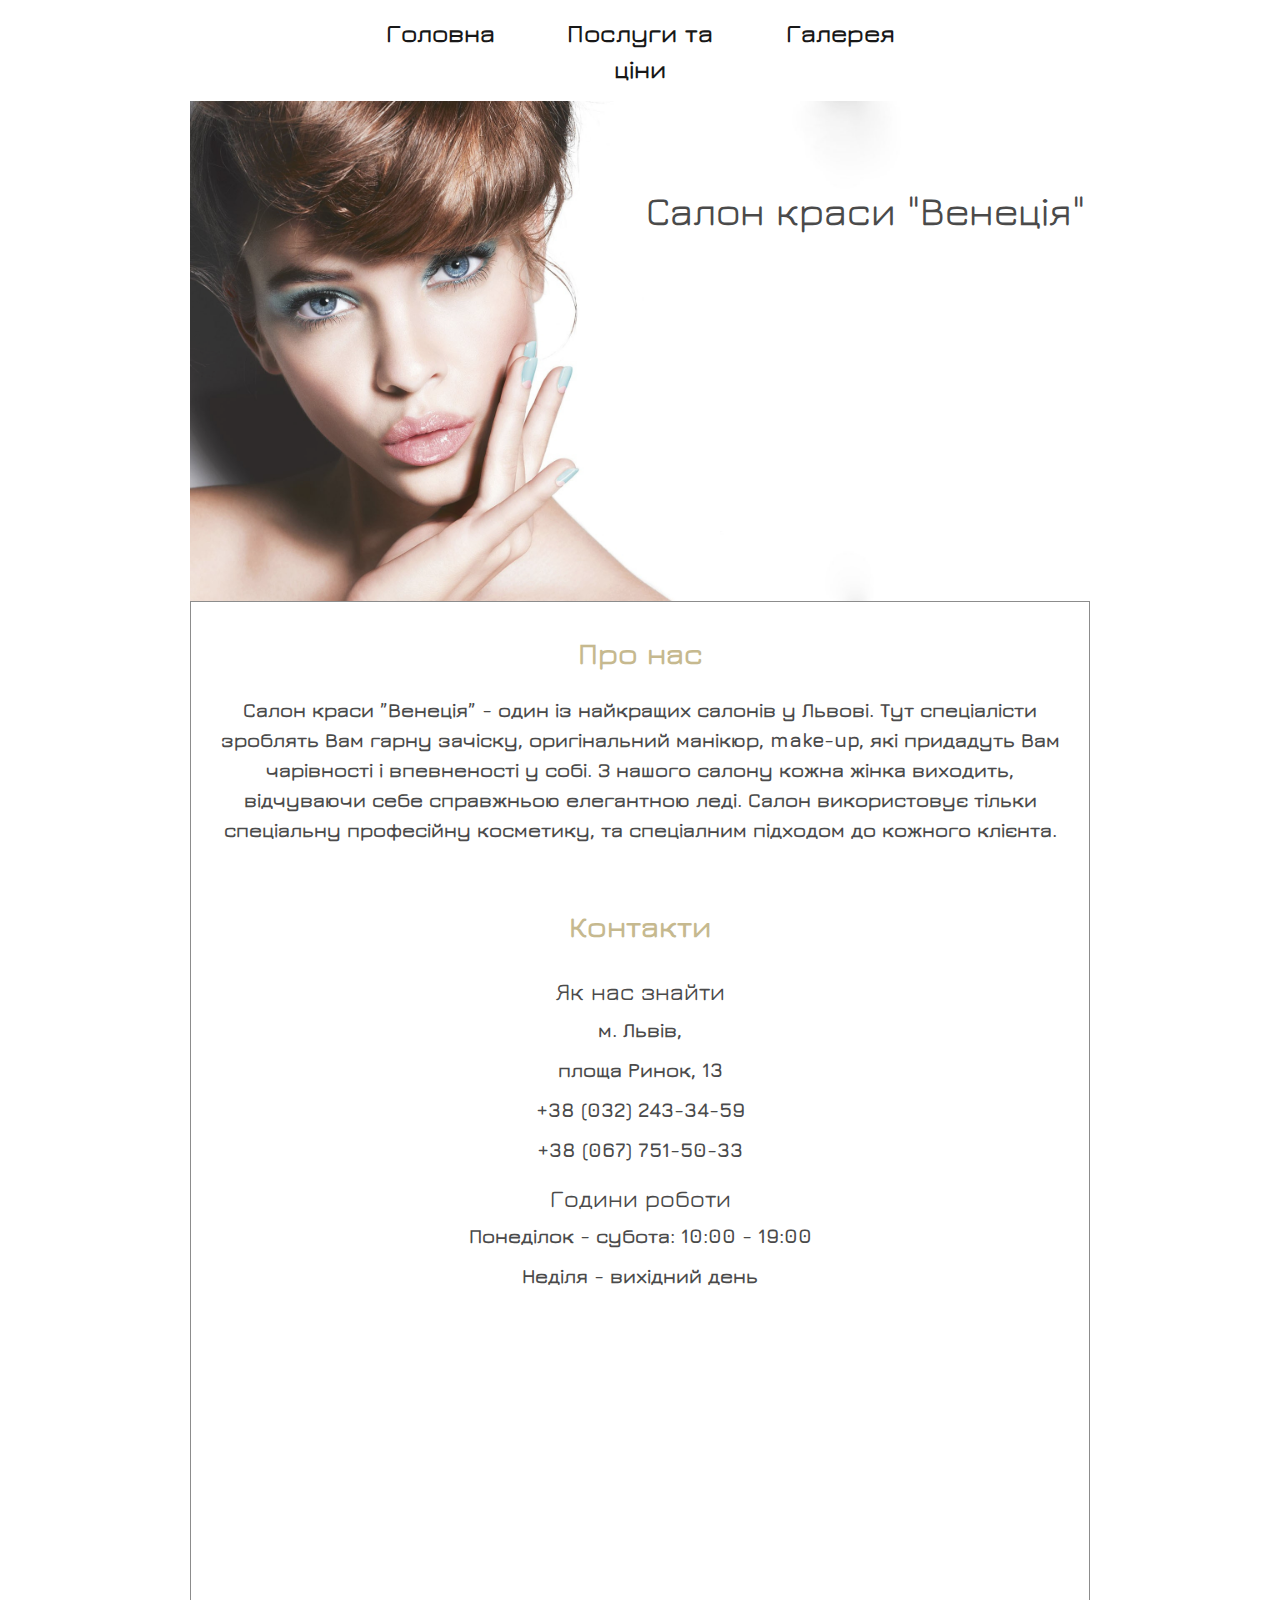
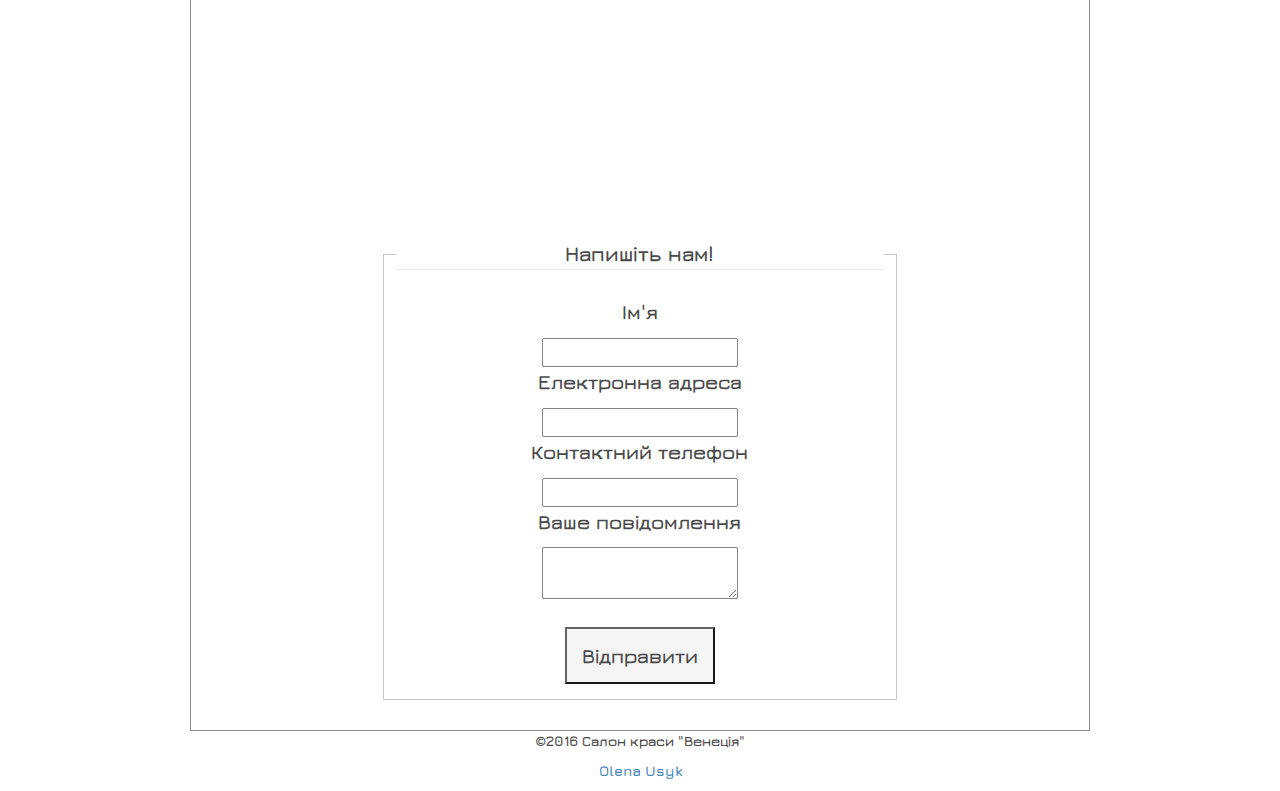
<file: index.html>
<!doctype html>
<html lang="uk">
    <head>
        <meta charset="UTF-8">
        <meta name="viewport" content="width=device-width, initial-scale=1.0">
        <title>Салон краси "Венеція"</title>
        <link rel="stylesheet" href="https://maxcdn.bootstrapcdn.com/bootstrap/3.3.7/css/bootstrap.min.css">
        <link rel="stylesheet" href="css/normalize.css" type="text/css" /> 
        <link rel="stylesheet" type="text/css" href="css/style.css">
        <link rel="stylesheet" href="css/main.css" type="text/css" />
        <link href="https://fonts.googleapis.com/css?family=Jura" rel="stylesheet"/>
    </head>
    <body class="wrapper">
            <header class="mainheader">
                <nav class="header_nav">
                    <ul class="clearfix">
                        <li><a class="menu" href="#index.html">Головна</a></li>
                        <li><a class="menu" id="#price" href="price.html">Послуги та ціни</a></li>
                        <li><a class="menu" href="#gallery.html">Галерея</a></li>
                    </ul>
                </nav>
                <div id="logo" class="clearfix">
                    <div class="logo">
                        <h1>Салон краси "Венеція"</h1></div>
                    <div class="logo_pic">
                        <img src="images/logo.jpg" class="img-responsive" alt="logo" width="800"></div>              
                </div>
            </header>
                <main>
                    <div class="main_section">
                        <h2>Про нас</h2>
                            <p>Салон краси ”Венеція” - один із найкращих салонів у Львові. 
                Тут спеціалісти зроблять Вам гарну зачіску, оригінальний манікюр, make-up, які придадуть Вам чарівності і впевненості у собі. 
                З нашого салону кожна жінка виходить, відчуваючи себе справжньою елегантною леді.
                Салон використовує тільки спеціальну професійну косметику, та спеціалним підходом до кожного клієнта.</p>
                    <div class="address_shedule">
                        <h2>Контакти</h2>
                            <h3>Як нас знайти</h3>
                                <p> м. Львів,</p>
                                <p>площа Ринок, 13 </p>
                                <p>+38 (032) 243-34-59 </p>
                                <p>+38 (067) 751-50-33</p>
                            <h3>Години роботи</h3>
                                <p>Понеділок - субота: 10:00 - 19:00</p>
                                <p>Неділя - вихідний день</p>
                            <div class="map-responsive">
                                    <iframe src="https://www.google.com/maps/embed?pb=!1m18!1m12!1m3!1d2573.0590042703247!2d24.029386715844332!3d49.841348838945535!2m3!1f0!2f0!3f0!3m2!1i1024!2i768!4f13.1!3m3!1m2!1s0x0%3A0x7b418d15777835ae!2z0KnQvtGB0Ywg0YbRltC60LDQstC1!5e0!3m2!1suk!2sua!4v1476530481784" 
                                width="600" height="450" frameborder="0" style="border:0" allowfullscreen></iframe>
                                </div>
                        </div>
                        <div class="form">
                        <form>
                            <fieldset class="fieldset">
                                <legend>Напишіть нам!</legend>
                                    <p>Ім'я</p>
                                        <input type="text" id="name" required/><br>
                                    <p>Електронна адреса</p>
                                        <input type="email" id="email" required/><br>
                                    <p>Контактний телефон</p>
                                        <input type="tel" id="telephone" required/><br>
                                    <p>Ваше повідомлення</p>
                                        <textarea name="message" id="message"></textarea>
                                        <br>
                                        <input type="submit" value="Відправити" id="send" class="grow"/><br>
                            </fieldset>
                        </form>
                    </div>
                </div>
        </main>
            <footer>
                    <p>©2016 Салон краси "Венеція"</p>
                    <p><a href="https://www.facebook.com/olena.zhdan">Olena Usyk</a></p>
            </footer>
        </div>
        <script src="https://ajax.googleapis.com/ajax/libs/jquery/1.12.4/jquery.min.js"></script>
        <script src="https://maxcdn.bootstrapcdn.com/bootstrap/3.3.7/js/bootstrap.min.js"></script>
        <script type="text/javascript" src="javascript/form.js"></script>
    </body>
</html>
</file>
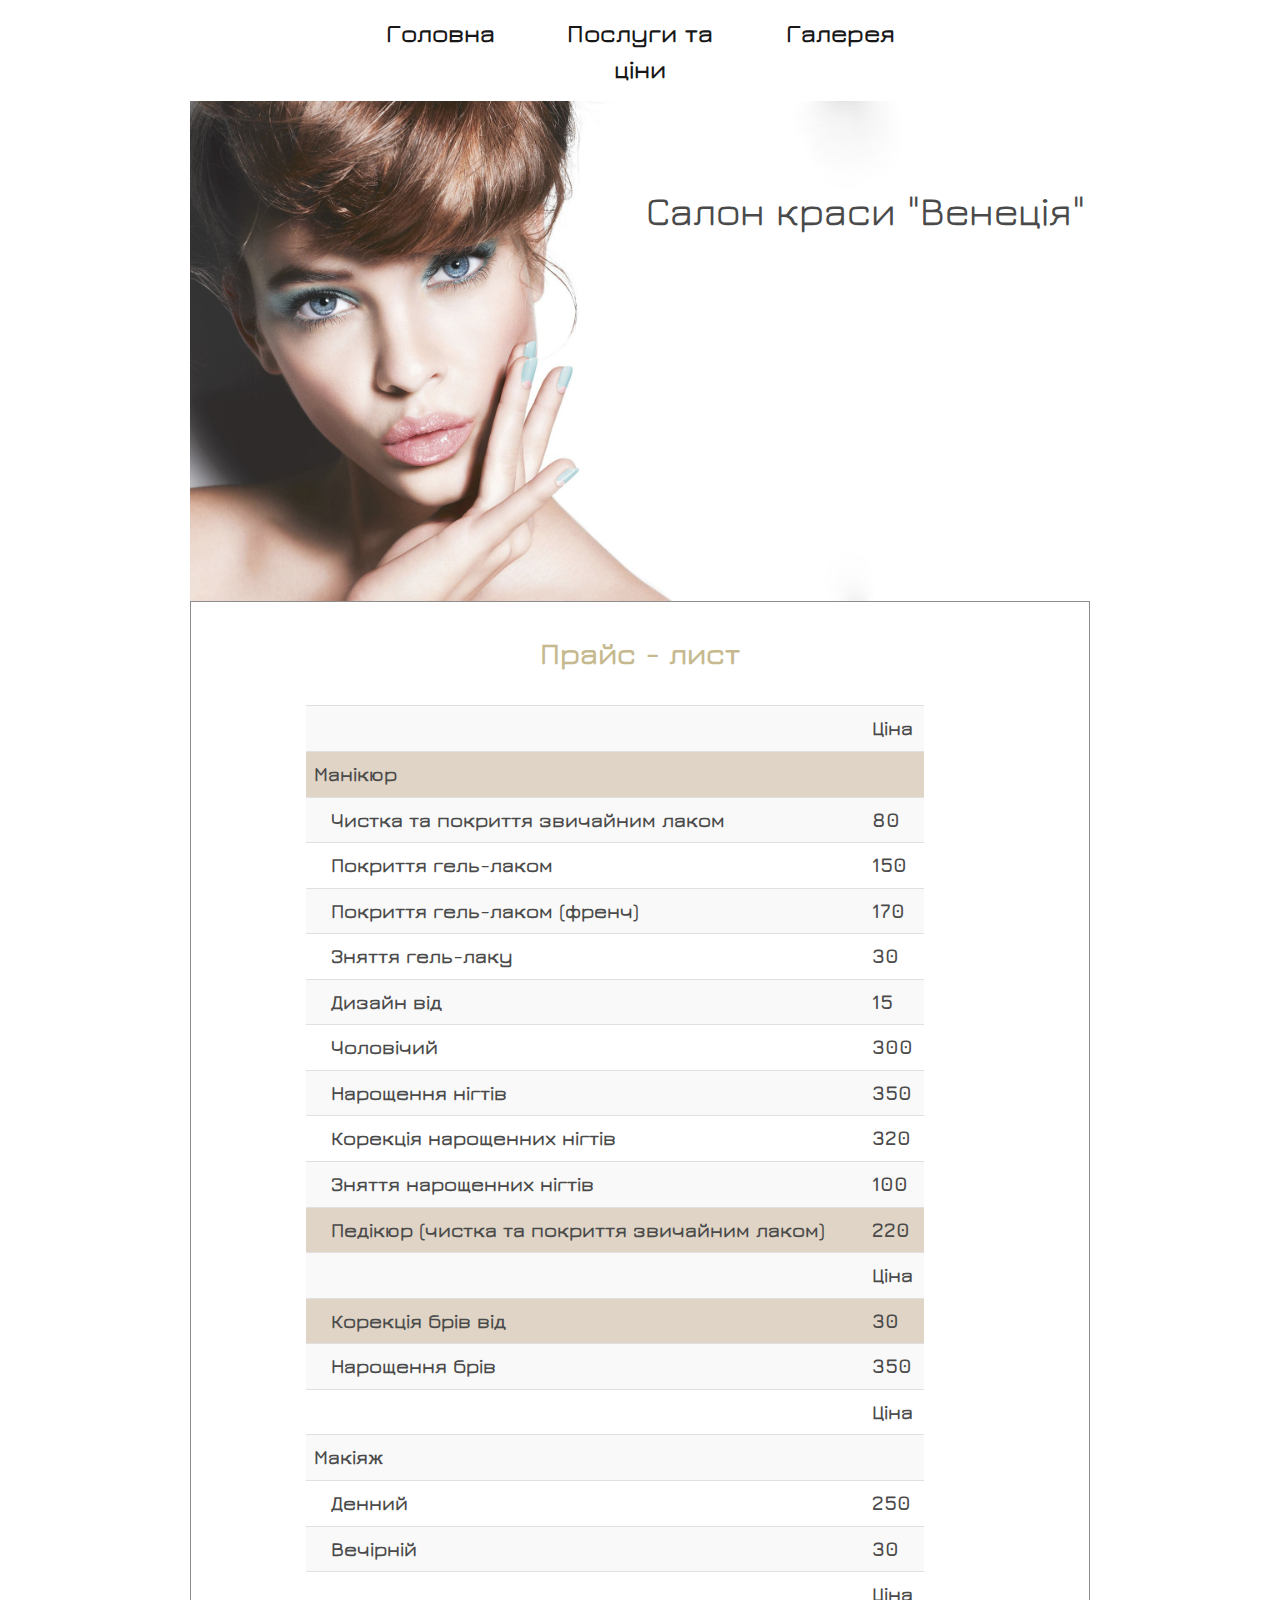
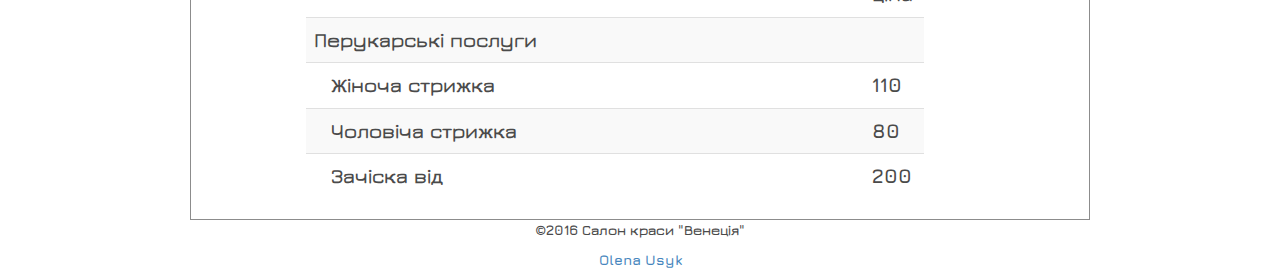
<file: price.html>
<!doctype html>
<html lang="uk">
    <head>
        <meta charset="UTF-8">
        <title>Салон краси "Венеція"</title>
        <link rel="stylesheet" href="https://maxcdn.bootstrapcdn.com/bootstrap/3.3.7/css/bootstrap.min.css">
        <meta name="viewport" content="width=device-width, initial-scale=1.0">
        <link rel="stylesheet" href="css/normalize.css" type="text/css" /> 
        <link rel="stylesheet" type="text/css" href="css/style.css">
        <link rel="stylesheet" href="css/price/price.css" type="text/css" />
        <link href="https://fonts.googleapis.com/css?family=Jura" rel="stylesheet"/>
    </head>
    <body>
        <div class="wrapper">
            <header class="mainheader">
                <nav class="header_nav">
                    <ul class="clearfix">
                        <li><a class="menu" href="index.html">Головна</a></li>
                        <li><a class="menu" id="price" href="price.html">Послуги та ціни</a></li>
                        <li><a class="menu" href="gallery.html">Галерея</a></li>
                    </ul>
                </nav>
                <div id="logo" class="clearfix">
                    <div class="logo">
                        <h1>Салон краси "Венеція"</h1></div>
                    <div class="logo_pic">
                        <img src="images/logo.jpg" class="img-responsive" alt="logo" width="800"></div>                 
                </div>
            </header>
        <main>
        	<div class="price">
        		<h2>Прайс - лист</h2>
        		    <div class="container col-md-10 col-sm-3 col-lg-10">
        		        <div class="wrapper_service">
        	            <table class="table table-striped">
        	               <tr>
        	                   <td></td>
        	                   <td></td>
        	                   <td>Ціна</td>
        	               </tr>
        	               <tr class="service">
        	                   <td colspan="3">Манікюр</td>
           	               </tr>
        	               <tr>
        	                   <td></td>
        	                   <td>Чистка та покриття звичайним лаком</td>
        	                   <td>80</td>
        	               </tr>
        	               <tr>
        	                   <td></td>
        	                   <td>Покриття гель-лаком</td>
        	                   <td>150</td>
        	               </tr>
        	               <tr>
        	                   <td></td>
        	                   <td>Покриття гель-лаком (френч)</td>
        	                   <td>170</td>
        	               </tr>
        	               <tr>
        	                   <td></td>
        	                   <td>Зняття гель-лаку</td>
        	                   <td>30</td>
        	               </tr>
        	               <tr>
        	                   <td></td>
        	                   <td>Дизайн від</td>
        	                   <td>15</td>
        	               </tr>
        	               <tr>
        	                   <td></td>
        	                   <td>Чоловічий</td>
        	                   <td>300</td>
        	               </tr>
        	               <tr class="service">
        	                   <td></td>
        	                   <td>Нарощення нігтів</td>
        	                   <td>350</td>
        	               </tr>
        	               <tr>
        	                   <td></td>
        	                   <td>Корекція нарощенних нігтів</td>
        	                   <td>320</td>
        	               </tr>
        	               <tr>
        	                   <td></td>
        	                   <td>Зняття нарощенних нігтів</td>
        	                   <td>100</td>
        	               </tr>
        	                 <tr class="service">
        	                   <td></td>
        	                   <td>Педікюр (чистка та покриття звичайним лаком)</td>
        	                   <td>220</td>
        	               </tr>
        	               <tr>
        	                   <td></td>
        	                   <td></td>
        	                   <td>Ціна</td>
        	               </tr>
        	               <tr class="service">
        	                   <td></td>
        	                   <td>Корекція брів від</td>
        	                   <td>30</td>
        	               </tr>
        	               <tr class="service">
        	                   <td></td>
        	                   <td>Нарощення брів</td>
        	                   <td>350</td>
        	               </tr>
        	               <tr>
        	                   <td></td>
        	                   <td></td>
        	                   <td>Ціна</td>
        	               </tr>
        	                <tr class="service">
        	                   <td colspan="3">Макіяж</td>
           	               </tr>
        	               <tr>
        	                   <td></td>
        	                   <td>Денний</td>
        	                   <td>250</td>
        	               </tr>
        	               <tr>
        	                   <td></td>
        	                   <td>Вечірній</td>
        	                   <td>30</td>
        	               </tr>
        	               <tr>
        	                   <td></td>
        	                   <td></td>
        	                   <td>Ціна</td>
        	               </tr>
        	               <tr class="service">
        	                   <td colspan="3">Перукарські послуги</td>
           	               </tr>
           	               <tr>
        	                   <td></td>
        	                   <td>Жіноча стрижка</td>
        	                   <td>110</td>
        	               </tr>
        	               <tr>
        	                   <td></td>
        	                   <td>Чоловіча стрижка</td>
        	                   <td>80</td>
        	               </tr>
        	                <tr>
        	                   <td></td>
        	                   <td>Зачіска від</td>
        	                   <td>200</td>
        	               </tr>
        	       </table>
        	       </div>
        	       </div>
        	   </div>
            </main>
        <footer>
                    <p>©2016 Салон краси "Венеція"</p>
                    <p><a href="https://www.facebook.com/olena.zhdan">Olena Usyk</a></p>
            </footer>
        </div>
        <script src="https://ajax.googleapis.com/ajax/libs/jquery/1.12.4/jquery.min.js"></script>
        <script src="https://maxcdn.bootstrapcdn.com/bootstrap/3.3.7/js/bootstrap.min.js"></script>
    </body>
</html>
</file>
<file: css/style.css>
body {
    font-family: 'Jura', sans-serif;
    font-weight: bold;
    color: #373737;

}
.wrapper {
    width: 100%;
    max-width: 900px;
    margin: 0 auto;
    text-align: center;
    background: white;
    opacity: 0.9;
}
.main_header {
    width: 100%;
}
.header_nav {
    display: flex;
    width: 100%;
}
ul {
    margin: 0 auto;
    padding: 15px 0;
    width: 600px;
}
.menu {
    text-decoration: none;
    color: black;
    font-size: 25px;
    width: 100%;
}
li {
    float: left;
    width: 200px;
    text-decoration: none;
    list-style-type: none;
}
li a:hover {
    text-decoration: none;
    font-size: 26px;
}
#logo {
    width: 100%;
    position: relative;
    border: none;
}
.logo {
    position: absolute;
    z-index: 10;
    width: 50%;
    right: 0;
    top: 60px;
    font-size: 20px;
}
.logo_pic {
    float: left;
}
.clearfix:before,
.clearfix:after {
    content: " "; 
    display: table; 
}
.clearfix:after {
    clear: both;
}
/**
 * For IE 6/7 only
 * Include this rule to trigger hasLayout and contain floats.
 */
.clearfix {
    zoom: 1;
}
.clear {
    clear: both;
}
h2 {
    color: #C0B283;
    font-size: 30px;
    font-weight: bold;
    padding: 15px 0;
}
footer {
    background-color: inherit;
}
</file>
<file: css/main.css>
.main_section {
    border: 1px solid grey;
    font-size: 20px;
    padding-left: 20px;
    padding-right: 20px;
    line-height: 30px;
}
.main_section {
    width: 100%;
}
.about {
    padding-left: 20px;
    padding-right: 20px;
}
.form {
    width: 100%;
}
.fieldset {
    margin: 30px auto;
    width: 60%;
}
.address_shedule {
    padding: 20px;
}
.main_section {
    width: 100%;
}
.map-responsive{
    overflow: hidden;
    padding: 15px;
    position: relative;
}
.map-responsive iframe{
    width: 80%;
}
input[type=submit]{
    margin-top: 20px;
    padding: 15px;
    background-color: #F4F4F4;
    color: #373737;
    font-family: 'Jura', sans-serif;
}
.grow {
  -webkit-transition:all 0.5s ease-out;
  -moz-transition:all 0.5s ease-out;
  -ms-transition:all 0.5s ease-out;
  -o-transition:all 0.5s ease-out;
  transition:all 0.5s ease-out;
}

.grow:hover {
  -webkit-transform:scale(1.3);
  -moz-transform:scale(1.3);
  -ms-transform:scale(1.3);
  -o-transform:scale(1.3);
  transform:scale(1.3);
}
input[type=text], input[type=email], input[type=tel], textarea {
    width: 40%;
}
</file>
<file: css/price/price.css>
.price {
    width: 100%;
}
.price {
    border: 1px solid grey;
    float: left;
}
.wrapper_service {
    padding-top: 10px;
    padding-left: 100px;
    line-height: 2.5em;
    font-size: 20px;
    text-align: left;
}
.service {
    background-color: #DCD0C0;
}
.clear {
    clear: both;
}
</file>
